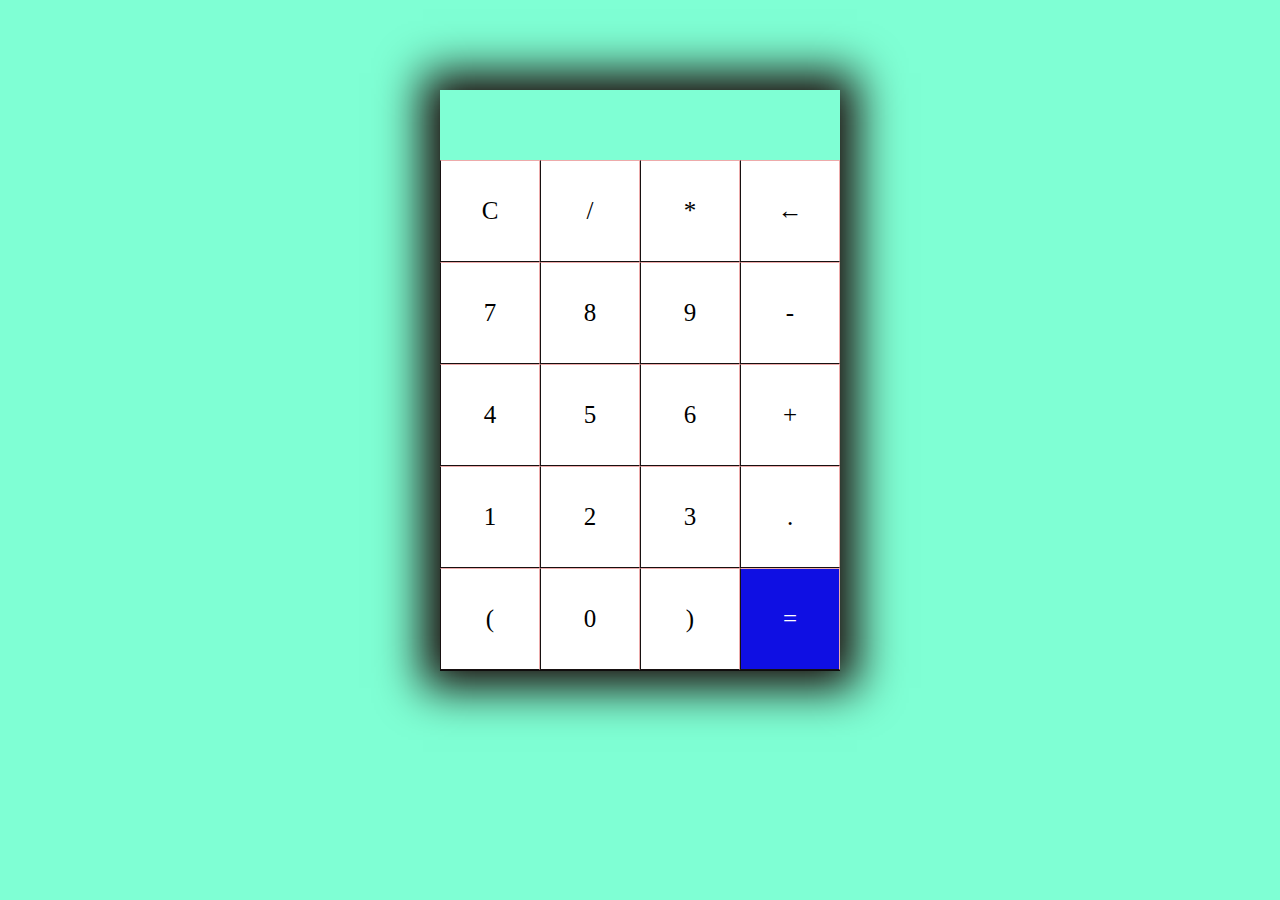
<file: calculater/index.html>
<html lang="en">
<head>
    <meta charset="UTF-8">
    <meta name="viewport" content="width=device-width, initial-scale=1.0">
    <title>Calculator</title>
    <link rel="stylesheet" href="style.css">
</head>
<body>
    <section>
        <div class="cal">
            <div id="display"></div>
            <div class="keys">
                <div class="key">C</div>
                <div class="key">/</div>
                <div class="key">*</div>
                <div class="key">&larr;</div>
                <div class="key">7</div>
                <div class="key">8</div>
                <div class="key">9</div>
                <div class="key">-</div>
                <div class="key">4</div>
                <div class="key">5</div>
                <div class="key">6</div>
                <div class="key">+</div>
                <div class="key">1</div>
                <div class="key">2</div>
                <div class="key">3</div>
                <div class="key">.</div>
                <div class="key">(</div>
                <div class="key">0</div>
                <div class="key">)</div>
                <div id="equal" class="key">=</div>
            </div>
        </div>
    </section>
    <script src="index.js"></script>
</body>
</html>
</file>
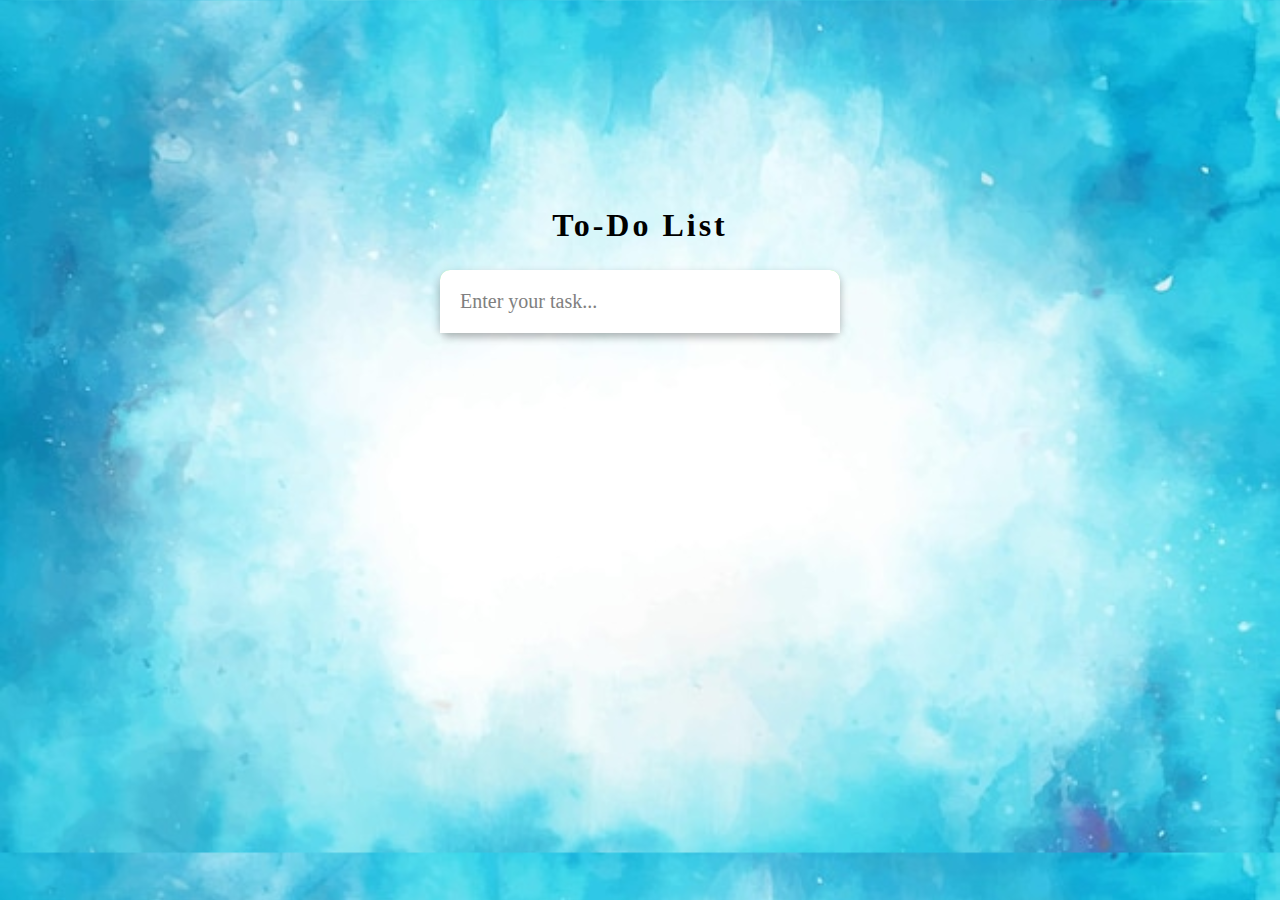
<file: to do webapp/index.html>
<!DOCTYPE html>
<html lang="en">
<head>
    <meta charset="UTF-8" />
    <meta http-equiv="X-UA-Compatible" content="IE=edge" />
    <meta name="viewport" content="width=device-width, initial-scale=1.0" />
    <title>To Do List</title>

    <link rel="stylesheet" href="https://cdnjs.cloudflare.com/ajax/libs/font-awesome/6.0.0-beta2/css/all.min.css" integrity="sha512-YWzhKL2whUzgiheMoBFwW8CKV4qpHQAEuvilg9FAn5VJUDwKZZxkJNuGM4XkWuk94WCrrwslk8yWNGmY1EduTA==" crossorigin="anonymous" referrerpolicy="no-referrer"/>
    <link rel="stylesheet" href="style.css" />
</head>
<body>
    <h1>To-Do List</h1>
    <form class="form">
        <input type="text" class="input" placeholder="Enter your task..." autocomplete="off"/>
        <ul class="list">
        
        </ul>
    </form>
    <script src="app.js"></script>
  </body>
</html>
</file>
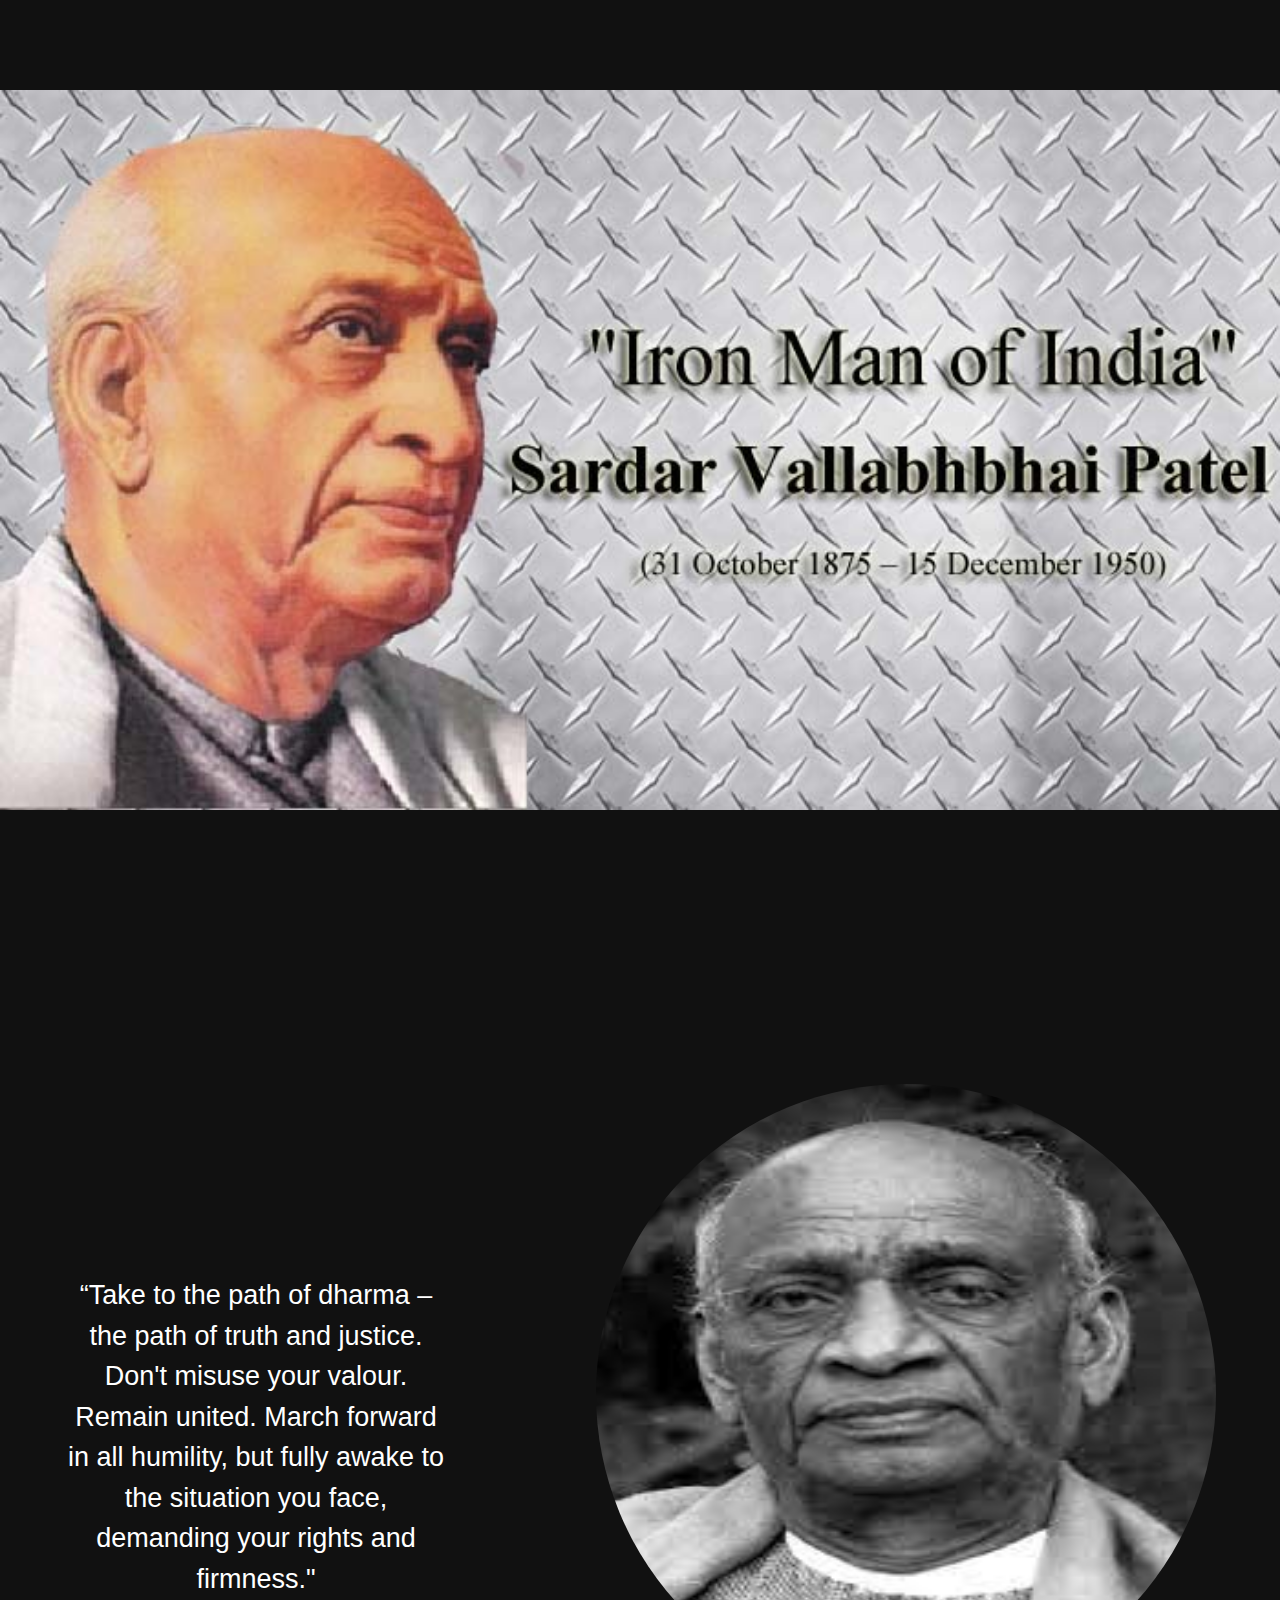
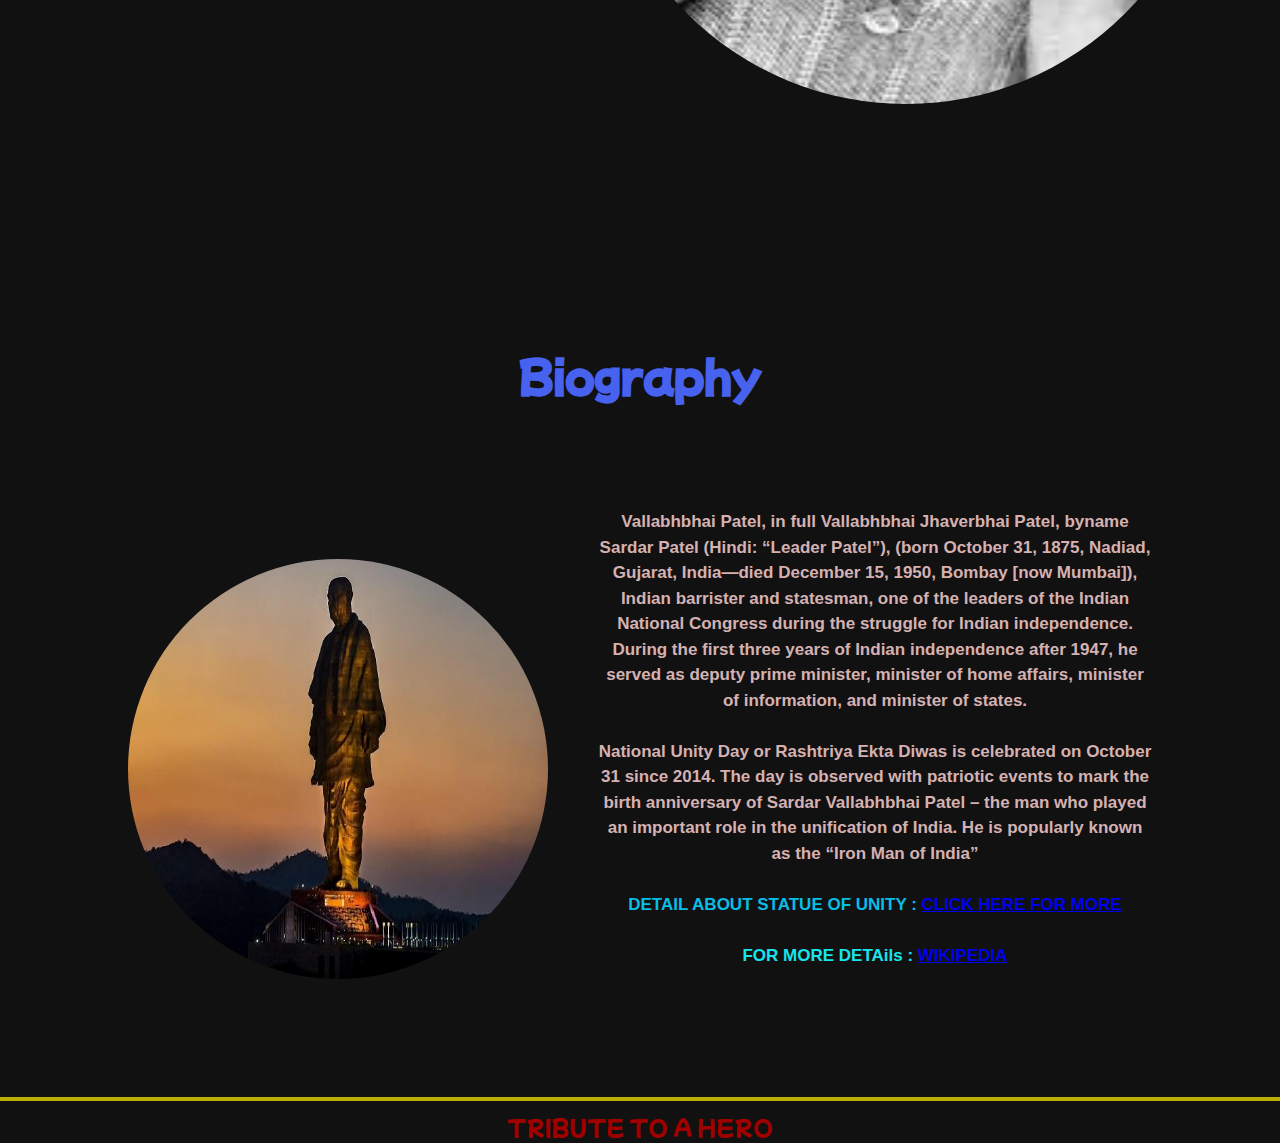
<file: tribute page/inex.html>
<!DOCTYPE html>
<html lang="en">
<head>
    <meta charset="UTF-8">
    <meta http-equiv="X-UA-Compatible" content="IE=edge">
    <meta name="viewport" content="width=device-width, initial-scale=1.0">
    <title>Tribute</title>
    <link rel="stylesheet" href="style.css">
  </head>
  <body>
    <div class="bg-img" class="first-section">
      <!-- <p class="first-text">NetworkChuck</p> -->
    </div>

    <div class="second-section">
      <div class="sec-text">
        <div class="quote-1">
          “Take to the path of dharma – the path of truth and justice. Don't misuse your valour. Remain united. March forward in all humility, but fully awake to the situation you face, demanding your rights and firmness."
        </div>
      </div><br><br>
      <div class="sec-img">
        <img src="download.jpg" alt="tribute"  />
      </div>
    </div>
</div>


<br><br>
    <div class="third-section">
      <div class="container">
        <h1 class="third-div-title">Biography</h1>
        <h5 class="third-text">
            <div class="img">
                <img src="1541058618-4231.jpg" alt="image3"  />
              </div>
              Vallabhbhai Patel, in full Vallabhbhai Jhaverbhai Patel, byname Sardar Patel (Hindi: “Leader Patel”), (born October 31, 1875, Nadiad, Gujarat, India—died December 15, 1950, Bombay [now Mumbai]), Indian barrister and statesman, one of the leaders of the Indian National Congress during the struggle for Indian independence. During the first three years of Indian independence after 1947, he served as deputy prime minister, minister of home affairs, minister of information, and minister of states.
            <br><br>
            National Unity Day or Rashtriya Ekta Diwas is celebrated on October 31 since 2014. The day is observed with patriotic events to mark the birth anniversary of Sardar Vallabhbhai Patel – the man who played an important role in the unification of India. He is popularly known as the “Iron Man of India”
            <br><br>
            <strong style="color: rgb(7, 190, 231);"> DETAIL ABOUT STATUE OF UNITY : </strong> <a href="https://en.wikipedia.org/wiki/Statue_of_Unity"> CLICK HERE FOR MORE</a>
              <br><br>
            <strong style="color: rgb(23, 228, 235);"> FOR MORE DETAils :</strong> <a href="https://en.wikipedia.org/wiki/Vallabhbhai_Patel">WIKIPEDIA</a>
        </h5>
    
        <br><br>
      </div>
      <hr>
      <p class="source">TRIBUTE TO A HERO</p>
    </div>
  </body>
</html>
</file>
<file: calculater/style.css>
* {
    margin: 0;
    padding: 0;
    box-sizing: border-box;
}

body {
    background-color: aquamarine;
   
    justify-content: center;
    
}

.cal {
    max-width: 400px;
    margin: 10vh auto 0 auto;
    box-shadow: 0px 0px 43px 17px rgb(24, 5, 5);
}

#display {
    text-align: right;
    height: 70px;
    line-height: 70px;
    padding: 16px 8px;
    font-size: 25px;
}

.keys {
    display: grid;
    background-color: white;
    border-bottom: 1px solid rgb(15, 13, 13);
    border-left: 1px solidrgb(237, 171, 171);
    grid-template-columns: 1fr 1fr 1fr 1fr;
}

.keys > div {
    
    background-color: white;
    border-top: 1px solid rgb(237, 171, 171);
    border-right: 1px solid rgb(237, 171, 171);
}

.key {
    
    border: 0.5px solid rgb(23, 17, 17);
    line-height: 100px;
    text-align: center;
    font-size: 25px;
    cursor: pointer;
}

#equal {
    background-color: rgb(15, 15, 227);
    color: white;
}

.button:hover {
    
    background-color: #283b02;
    color: white;
    transition: 0.5s ease-in-out;
    font-weight: bold;
}
</file>
<file: to do webapp/style.css>
body{
    margin: 0;
    display: flex;
    justify-content: center;
    align-items: center;
    height: 50vh;
    justify-content: center;
    background-image: url(hand-painted-watercolor-abstract-watercolor-background_23-2149005675.jpg);
    background-size: cover;
    overflow: hidden;
    
}
h1 {
    letter-spacing: 3px;
    text-align: center;
}

.form{
    position: absolute;
    top: 30%;
    box-shadow: 0 4px 8px rgba(0,0,0,.3);
    width: 400px;
    background-color: palegreen;
    border-radius: 10px;
}

.input{
    width: 100%;
    box-sizing: border-box;
    padding: 20px;
    border-radius: 10px 10px 0 0;
    border: none;
    font-size: 20px;
    font-family: cursive;
}

.input::placeholder{
    color: gray;
}

.list{
    padding: 0;
    margin: 0;
}

.list li{
    list-style-type: none;
    padding: 20px;
    font-family: cursive;
    border-top: dotted;
    border-color: rgb(239, 239, 35);
    position: relative;
}

.list li .fa-trash{
    color: red;
    position: absolute;
    right: 20px;
    top: 50%;
    transform: translateY(-50%);
    cursor: pointer;
}

.list li .fa-check-square{
    color: green;
    position: absolute;
    right: 40px;
    top: 50%;
    transform: translateY(-50%);
    cursor: pointer;
}

.list li.checked {
    color: rgb(224, 105, 105);
    text-decoration: line-through;
}

.list li.checked .fa-check-square{
    color: rgb(232, 100, 100);
}
</file>
<file: tribute page/style.css>
@import url('https://fonts.googleapis.com/css2?family=Poppins:wght@400;500;600;700&family=Ubuntu:wght@400;500;700&display=swap');
@import url("https://fonts.googleapis.com/css2?family=Titan+One&display=swap");
@import url('https://fonts.googleapis.com/css2?family=Fredoka+One&family=Kanit&family=Mochiy+Pop+P+One&family=Varela+Round&display=swap');
*{
    margin: 0;
    padding: 0;
}
body{
    height: 100%;
    font-size: 1.5em;
    font-family: 'Mochiy Pop P One', sans-serif;
    line-height: 1.5;
    color: #111 ;
    background-color: #111;
}

html{
    font-size: 12px;
}

.bg-img{
    background-image: url(Sardar-Patel.jpg);
    height: 100vh;
    background-position: center;
    background-repeat: no-repeat;
    background-size: contain;
    background-color: #111;
}

.first-section{
    display: flex;
    align-items: left;
}

.first-text{
    display: inline-flexbox;
    font-size: 60px;
    padding: 8px 8px;
    border-radius: 10px;
    opacity: .9;
    font-weight: 800;
    margin: auto 7%;
    color: rgb(0, 0, 0);
}

.second-section{
    background-color: #111;
    min-height: 90vh;
    display: flex;
    flex-wrap: wrap;
    justify-content: flex-end;
}
.sec-text{
    order: 1;
    flex-grow: 1;
    min-width: 30%;
    margin-top: 25vh;
    font-size: 2.3em;
    text-align: center;
    margin-bottom: 25vh;
}

.quote{
    max-width: 87.9%;
    margin-left: auto;
    margin-right: auto;
    color: rgb(0, 0, 0);
    font-size: 27px;
    margin-top: -80px;
    font-weight: 900;
    text-align: center;
    font-family:'Courier New', Courier, monospace;
    background-color: rgb(255, 255, 255);
    opacity: .6;
}
.quote-1{
    max-width: 380px;
    margin-left: auto;
    margin-right: auto;
    color: #fff;
    font-size: 27px;
    margin-top: 150px;
    font-family: 'Franklin Gothic Medium', 'Arial Narrow', Arial, sans-serif;
}

.sec-img{
    order: 2;
    flex-grow: 1;
    min-width: 55%;
    align-self: center;
    max-width: 300px;
    margin-right: 5%;
    margin-top: 5%;
}

.sec-img img{
    width: 620px;
    height: 620px;
    box-sizing: border-box;
    float: right;
    border-radius: 50%;
}
.third-section{
    background: #111;
    min-height: 100px;
    color: #fff;
}

.third-section-title{
    font-size: 20px;
    margin-bottom: 2%;
    font-weight: bold;
}

.third-text{
    font-size: 17px;
    margin-top: 10%;
    color: rgb(213, 177, 177);
    font-family: 'Franklin Gothic Medium', 'Arial Narrow', Arial, sans-serif;
}
.img img{
    width: 420px;
    height: 420px;
    box-sizing: border-box;
    float: left;
    margin-top: 50px;
    margin-right: 50px;
    border-radius: 50%;

}
.container{
    width:80%;
    text-align: center;
    margin: 0 auto;
    padding:5% 10% 5%;
    color: rgb(70, 98, 239);
    font-size: 1.8rem;
}

.source{
    color: rgb(161, 0, 0);
    font-size: 1.2em;
    text-align: center;
    margin-top: 10px;
}
hr{
    border: 2px rgb(186, 174, 0) solid;
    background: rgb(207, 207, 16);
}
</file>
